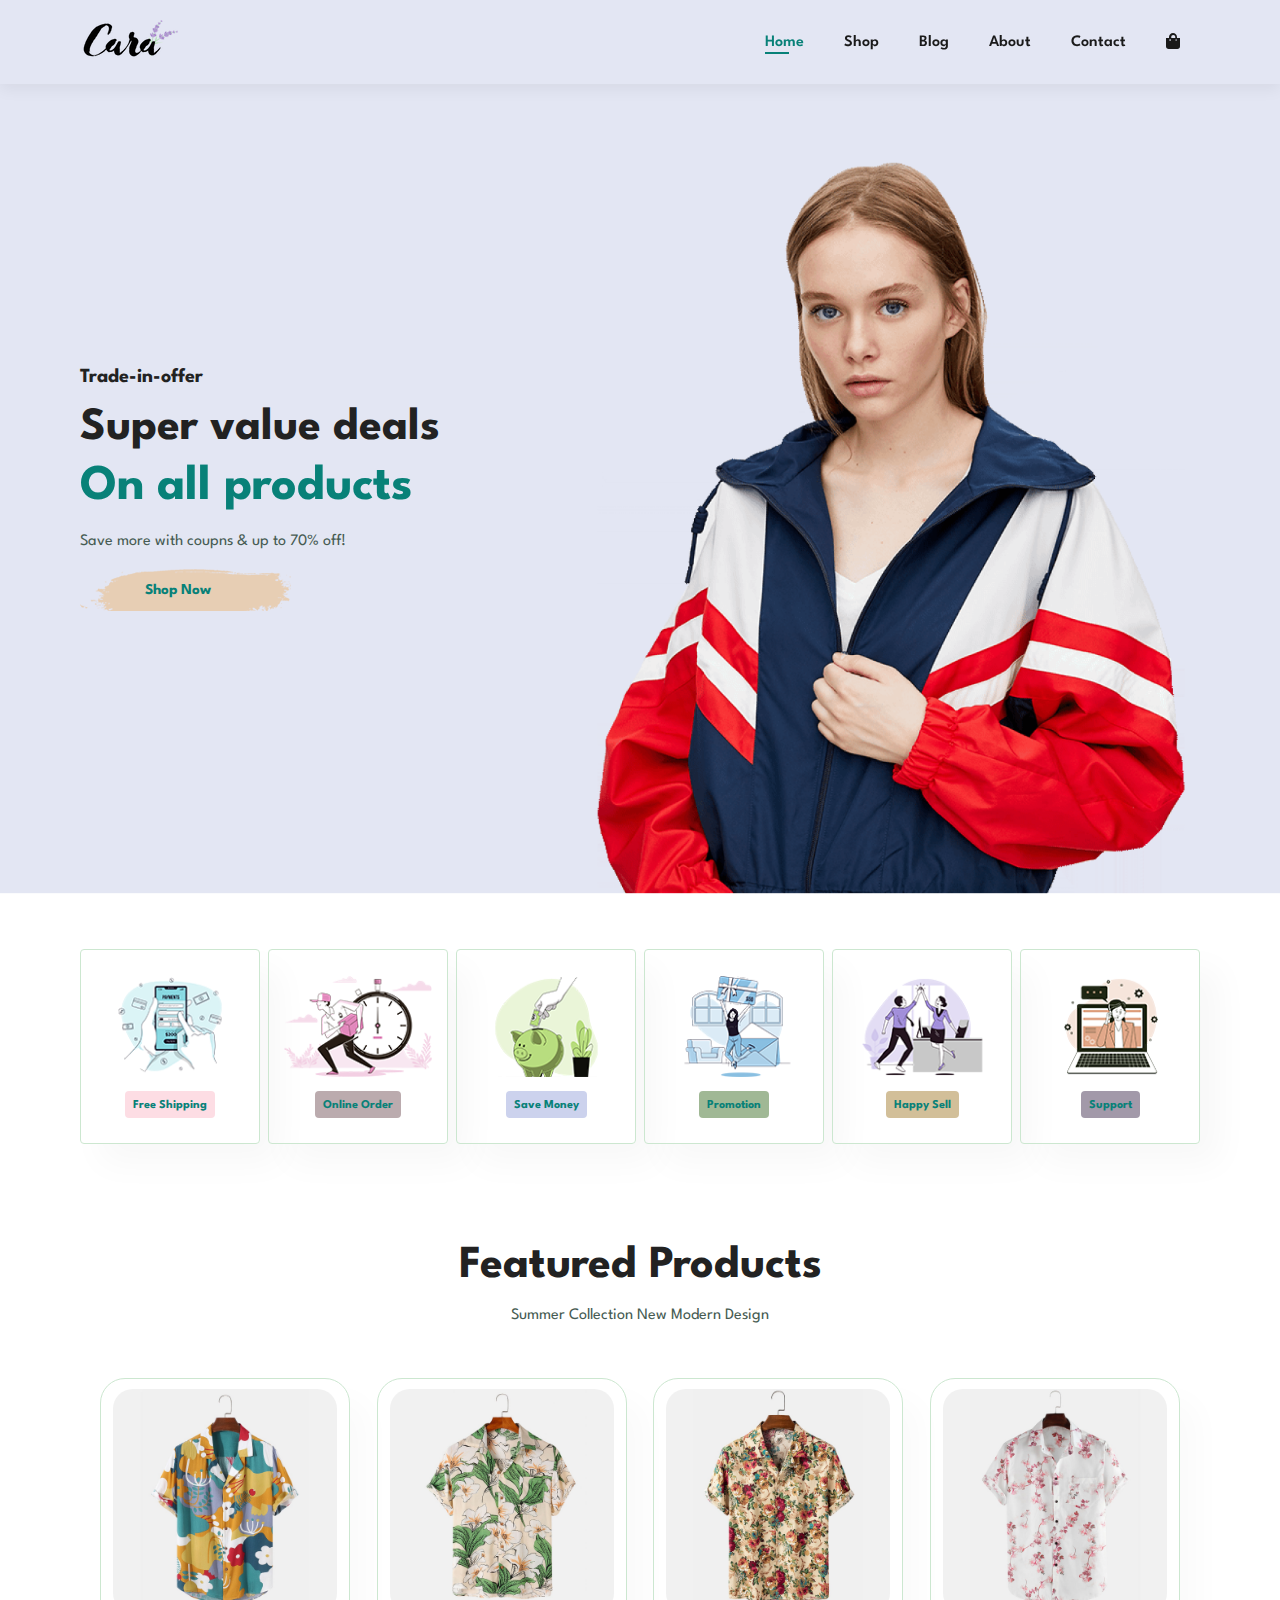
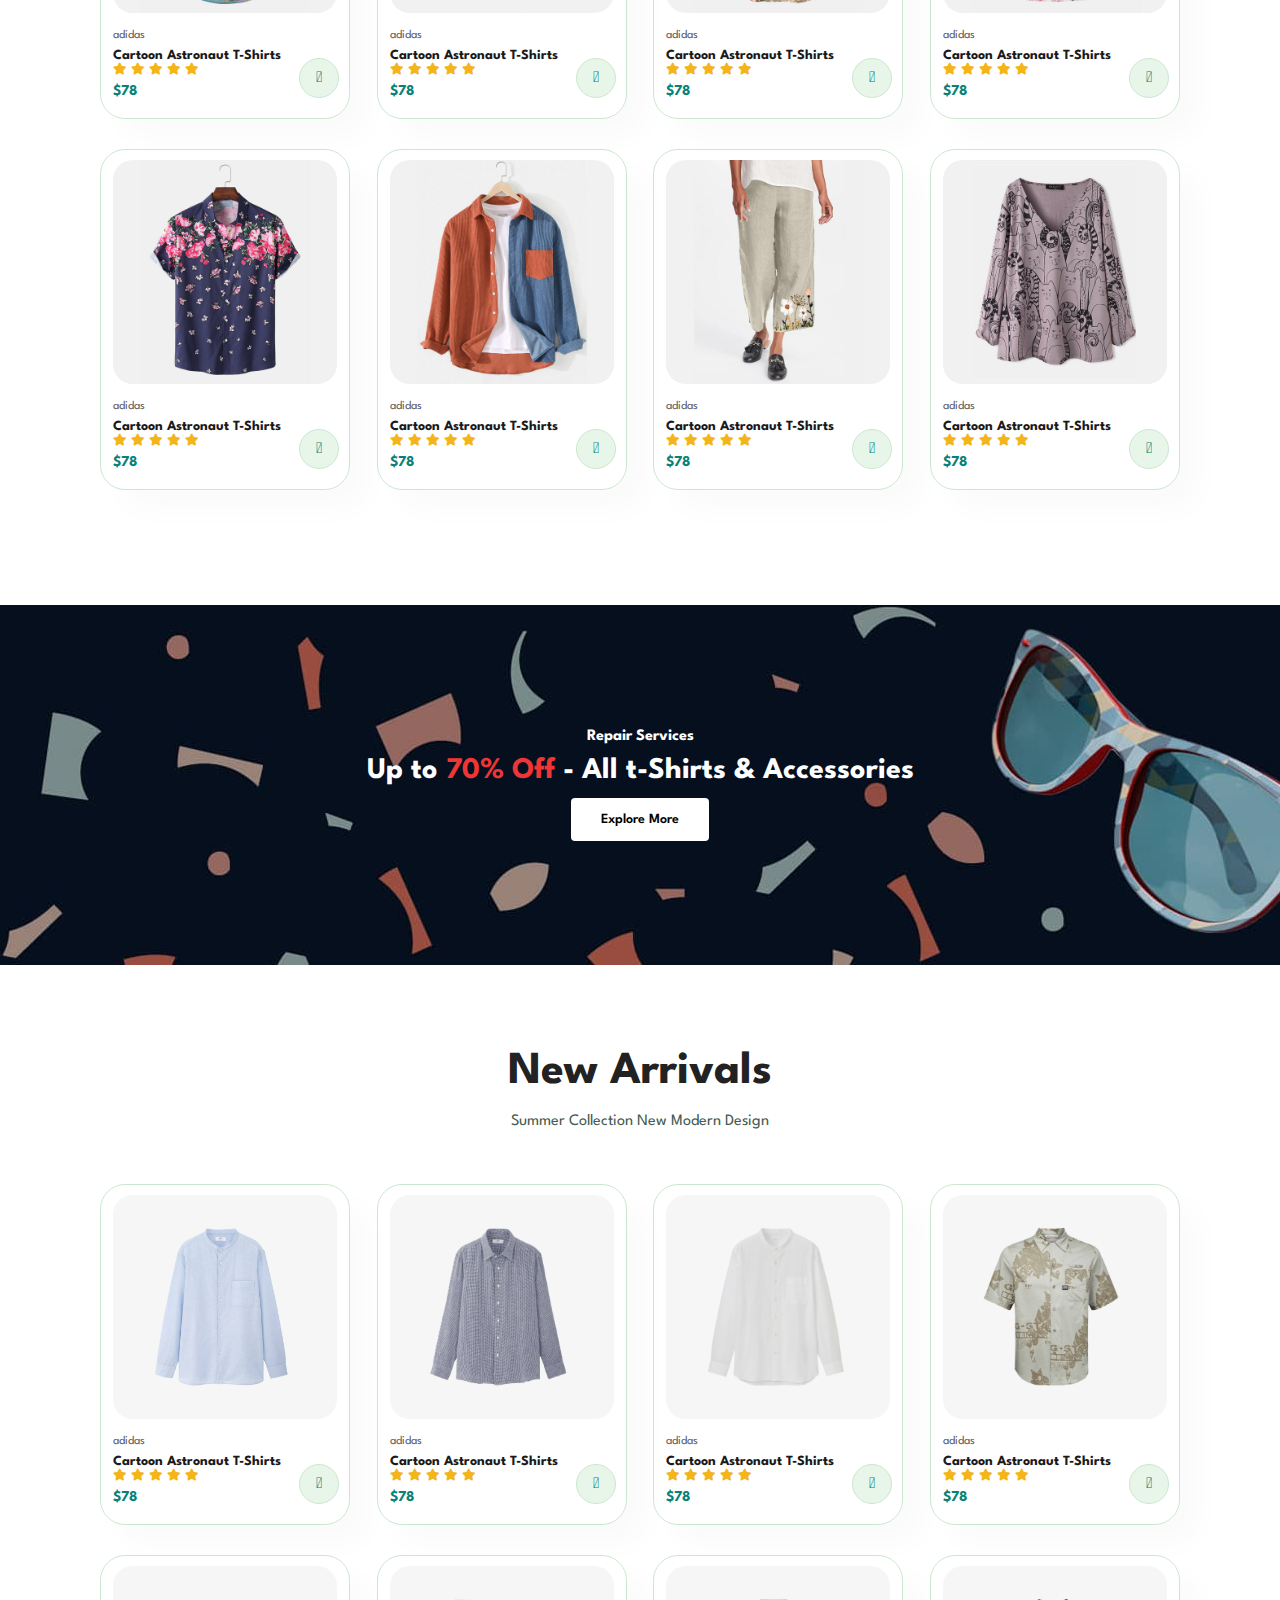
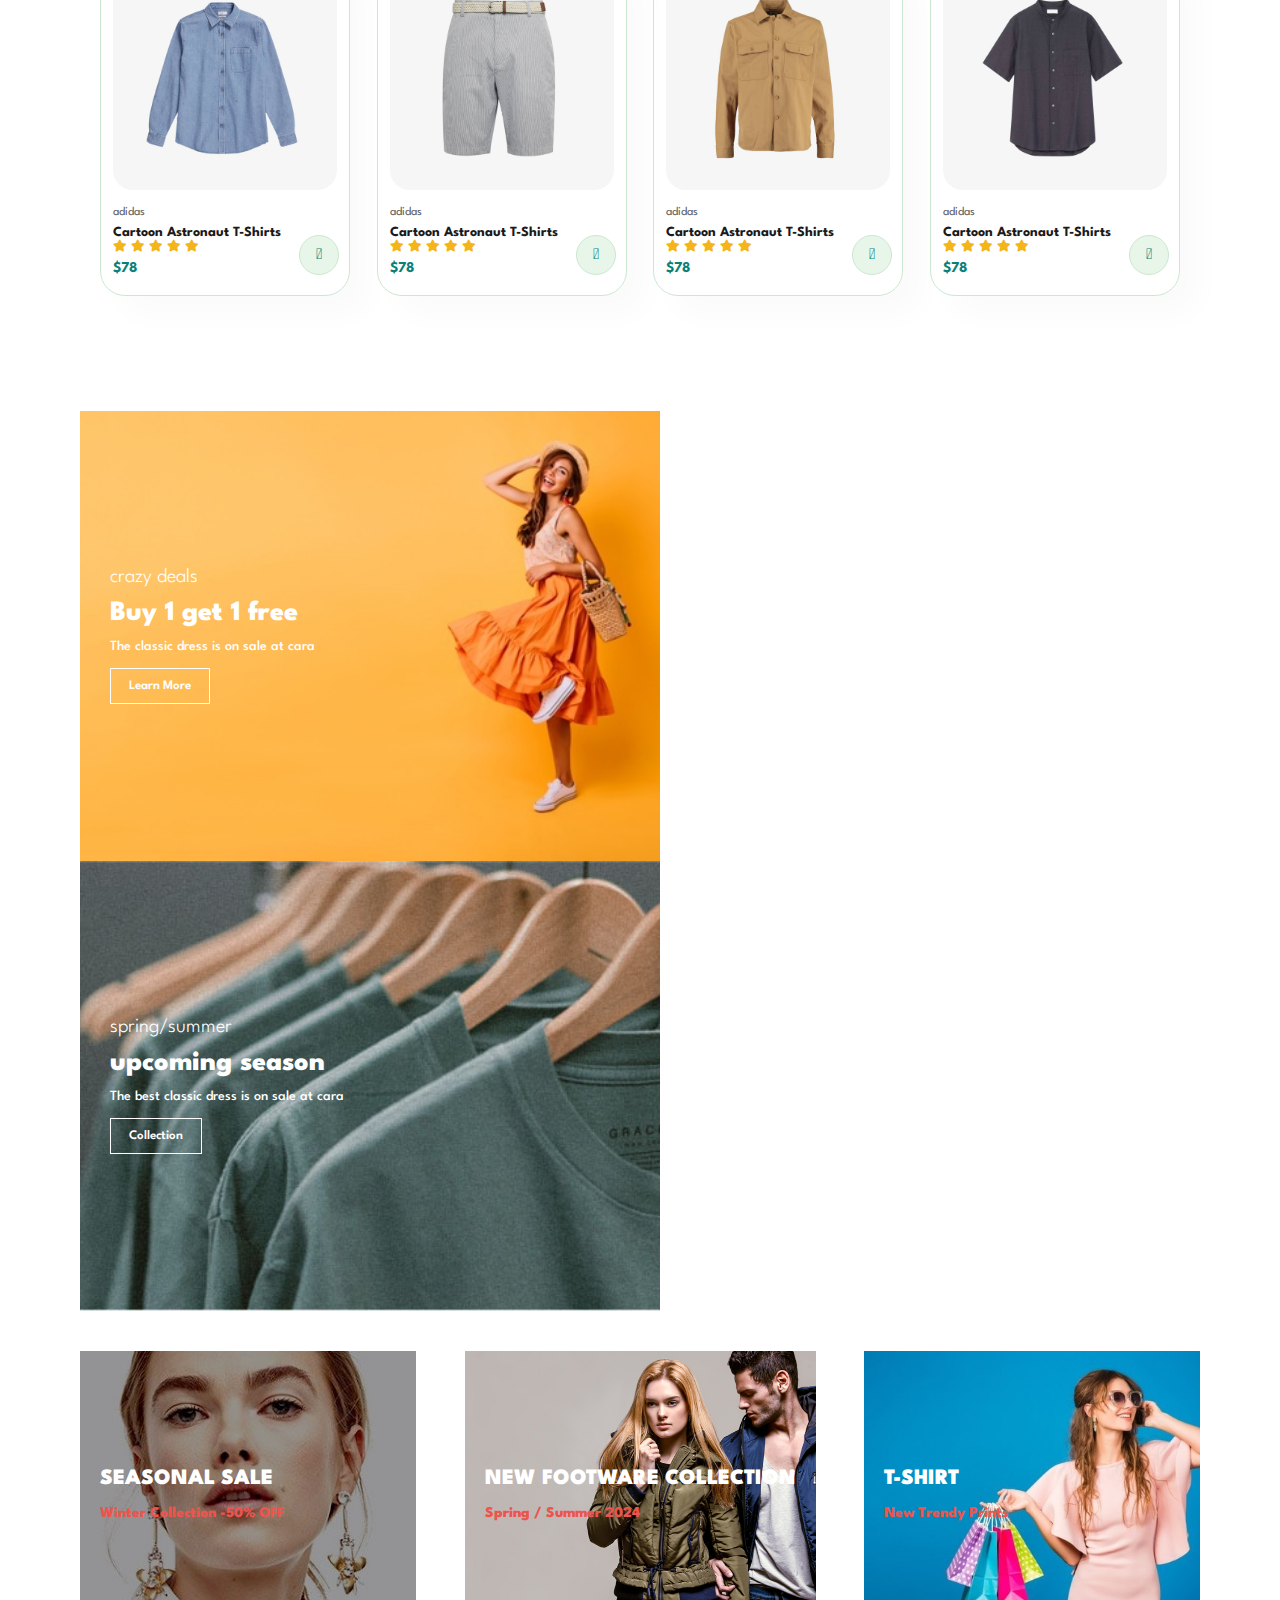
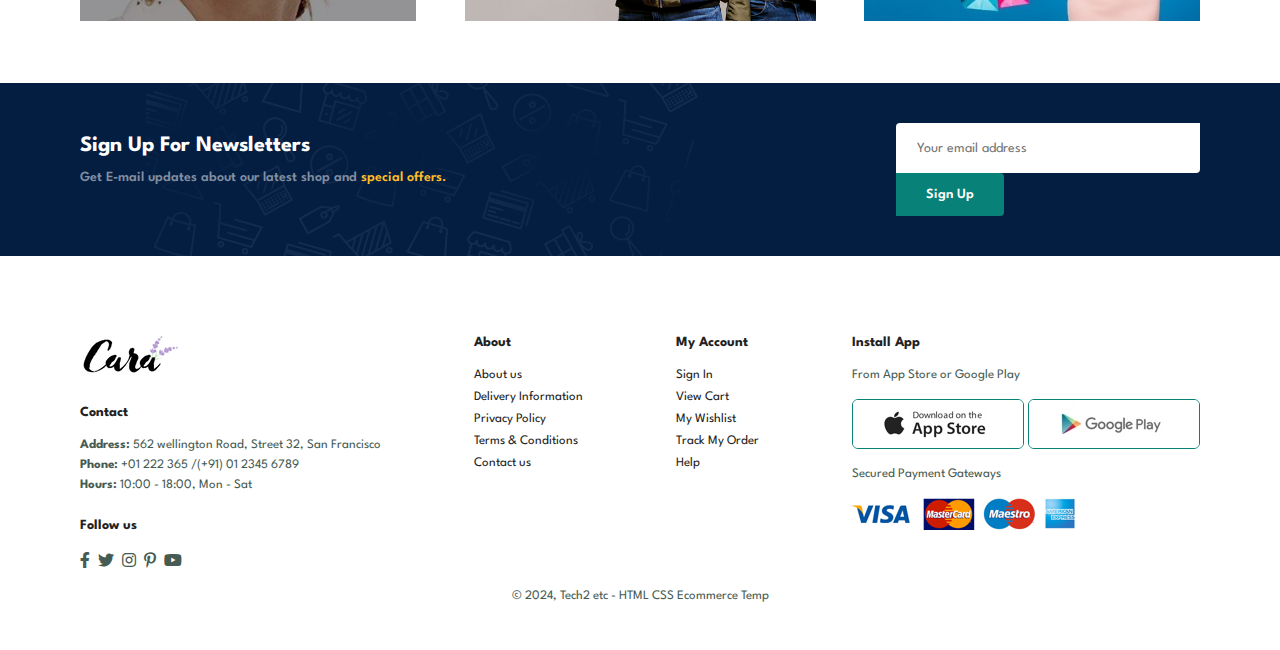
<file: index.html>
<!DOCTYPE html>
<html lang="en">

    <head>
        <meta charset="UTF-8">
        <meta http-equiv="X-UA-Compatible" content="IE=edge">
        <meta name="viewport" content="width=device-width, initial-scale=1.0">
        <title>E-Commerce Website</title>
        <!-- Font awesome icons-->
        <link rel="stylesheet" href="https://pro.fontawesome.com/releases/v5.10.0/css/all.css" />

        <link rel="stylesheet" href="style.css">
    </head>

    <body>

        <section id="header">
            <a href="#"><img src="img/logo.png" class="logo" alt=""></a>

            <div>
                <ul id="navbar">
                    <li><a class="active" href="index.html">Home</a></li>
                    <li><a href="shop.html">Shop</a></li>
                    <li><a href="blog.html">Blog</a></li>
                    <li><a href="about.html">About</a></li>
                    <li><a href="contact.html">Contact</a></li>
                    <li id="lg-bag"><a href="cart.html"><i class="fa fa-shopping-bag"></i></a></li>
                    <a href="#" id="close"><i class="far fa-times"></i></a>
                </ul>
            </div>
            <div id="mobile">
                <a href="cart.html"><i class="fa fa-shopping-bag"></i></a>              
                <i id="bar" class="fas fa-outdent"></i>
            </div>
        </section>

        <section id="hero">
              <h4>Trade-in-offer</h4>
              <h2>Super value deals</h2>
              <h1>On all products</h1>
              <p>Save more with coupns & up to 70% off!</p>
              <button>Shop Now</button>  
            
        </section>

        <section id="feature" class="section-p1">
                <div class="fe-box">
                    <img src="img/features/f1.png" alt="">
                    <h6>Free Shipping</h6>
                </div>
                <div class="fe-box">
                    <img src="img/features/f2.png" alt="">
                    <h6>Online Order</h6>
                </div>
                <div class="fe-box">
                    <img src="img/features/f3.png" alt="">
                    <h6>Save Money</h6>
                </div>
                <div class="fe-box">
                    <img src="img/features/f4.png" alt="">
                    <h6>Promotion</h6>
                </div>
                <div class="fe-box">
                    <img src="img/features/f5.png" alt="">
                    <h6>Happy Sell</h6>
                </div>
                <div class="fe-box">
                    <img src="img/features/f6.png" alt="">
                    <h6>Support</h6>
                </div>
        </section>

        <section id="product1" class="section-p1">
                <h2>Featured Products</h2>
                <p>Summer Collection New Modern Design</p>
                <div class="pro-container">
                    <div class="pro">
                        <img src="img/products/f1.jpg" alt="">
                        <div class="des">
                            <span>adidas</span>
                            <h5>Cartoon Astronaut T-Shirts</h5>
                            <div class="star">
                                <i class="fas fa-star"></i>
                                <i class="fas fa-star"></i>
                                <i class="fas fa-star"></i>
                                <i class="fas fa-star"></i>
                                <i class="fas fa-star"></i>  
                            </div>
                            <h4>$78</h4>
                        </div>
                        <a href="#"><i class="fal fa-shopping-cart cart"></i></a>
                    </div>

                    <div class="pro">
                        <img src="img/products/f2.jpg" alt="">
                        <div class="des">
                            <span>adidas</span>
                            <h5>Cartoon Astronaut T-Shirts</h5>
                            <div class="star">
                                <i class="fas fa-star"></i>
                                <i class="fas fa-star"></i>
                                <i class="fas fa-star"></i>
                                <i class="fas fa-star"></i>
                                <i class="fas fa-star"></i>  
                            </div>
                            <h4>$78</h4>
                        </div>
                        <a href="#"><i class="fal fa-shopping-cart cart"></i></a>
                    </div>

                    <div class="pro">
                        <img src="img/products/f3.jpg" alt="">
                        <div class="des">
                            <span>adidas</span>
                            <h5>Cartoon Astronaut T-Shirts</h5>
                            <div class="star">
                                <i class="fas fa-star"></i>
                                <i class="fas fa-star"></i>
                                <i class="fas fa-star"></i>
                                <i class="fas fa-star"></i>
                                <i class="fas fa-star"></i>  
                            </div>
                            <h4>$78</h4>
                        </div>
                        <a href="#"><i class="fal fa-shopping-cart cart"></i></a>
                    </div>

                    <div class="pro">
                        <img src="img/products/f4.jpg" alt="">
                        <div class="des">
                            <span>adidas</span>
                            <h5>Cartoon Astronaut T-Shirts</h5>
                            <div class="star">
                                <i class="fas fa-star"></i>
                                <i class="fas fa-star"></i>
                                <i class="fas fa-star"></i>
                                <i class="fas fa-star"></i>
                                <i class="fas fa-star"></i>  
                            </div>
                            <h4>$78</h4>
                        </div>
                        <a href="#"><i class="fal fa-shopping-cart cart"></i></a>
                    </div>

                    <div class="pro">
                        <img src="img/products/f5.jpg" alt="">
                        <div class="des">
                            <span>adidas</span>
                            <h5>Cartoon Astronaut T-Shirts</h5>
                            <div class="star">
                                <i class="fas fa-star"></i>
                                <i class="fas fa-star"></i>
                                <i class="fas fa-star"></i>
                                <i class="fas fa-star"></i>
                                <i class="fas fa-star"></i>  
                            </div>
                            <h4>$78</h4>
                        </div>
                        <a href="#"><i class="fal fa-shopping-cart cart"></i></a>
                    </div>

                    <div class="pro">
                        <img src="img/products/f6.jpg" alt="">
                        <div class="des">
                            <span>adidas</span>
                            <h5>Cartoon Astronaut T-Shirts</h5>
                            <div class="star">
                                <i class="fas fa-star"></i>
                                <i class="fas fa-star"></i>
                                <i class="fas fa-star"></i>
                                <i class="fas fa-star"></i>
                                <i class="fas fa-star"></i>  
                            </div>
                            <h4>$78</h4>
                        </div>
                        <a href="#"><i class="fal fa-shopping-cart cart"></i></a>
                    </div>

                    <div class="pro">
                        <img src="img/products/f7.jpg" alt="">
                        <div class="des">
                            <span>adidas</span>
                            <h5>Cartoon Astronaut T-Shirts</h5>
                            <div class="star">
                                <i class="fas fa-star"></i>
                                <i class="fas fa-star"></i>
                                <i class="fas fa-star"></i>
                                <i class="fas fa-star"></i>
                                <i class="fas fa-star"></i>  
                            </div>
                            <h4>$78</h4>
                        </div>
                        <a href="#"><i class="fal fa-shopping-cart cart"></i></a>
                    </div>

                    <div class="pro">
                        <img src="img/products/f8.jpg" alt="">
                        <div class="des">
                            <span>adidas</span>
                            <h5>Cartoon Astronaut T-Shirts</h5>
                            <div class="star">
                                <i class="fas fa-star"></i>
                                <i class="fas fa-star"></i>
                                <i class="fas fa-star"></i>
                                <i class="fas fa-star"></i>
                                <i class="fas fa-star"></i>  
                            </div>
                            <h4>$78</h4>
                        </div>
                        <a href="#"><i class="fal fa-shopping-cart cart"></i></a>
                    </div>

                </div>
        </section>

        <section id="banner" class="section-m1">
            <h4>Repair Services </h4>
            <h2>Up to <span>70% Off</span> - All t-Shirts & Accessories</h2>
            <button class="normal">Explore More</button>
        </section>

        <section id="product1" class="section-p1">
            <h2>New Arrivals</h2>
            <p>Summer Collection New Modern Design</p>
            <div class="pro-container">
                <div class="pro">
                    <img src="img/products/n1.jpg" alt="">
                    <div class="des">
                        <span>adidas</span>
                        <h5>Cartoon Astronaut T-Shirts</h5>
                        <div class="star">
                            <i class="fas fa-star"></i>
                            <i class="fas fa-star"></i>
                            <i class="fas fa-star"></i>
                            <i class="fas fa-star"></i>
                            <i class="fas fa-star"></i>  
                        </div>
                        <h4>$78</h4>
                    </div>
                    <a href="#"><i class="fal fa-shopping-cart cart"></i></a>
                </div>

                <div class="pro">
                    <img src="img/products/n2.jpg" alt="">
                    <div class="des">
                        <span>adidas</span>
                        <h5>Cartoon Astronaut T-Shirts</h5>
                        <div class="star">
                            <i class="fas fa-star"></i>
                            <i class="fas fa-star"></i>
                            <i class="fas fa-star"></i>
                            <i class="fas fa-star"></i>
                            <i class="fas fa-star"></i>  
                        </div>
                        <h4>$78</h4>
                    </div>
                    <a href="#"><i class="fal fa-shopping-cart cart"></i></a>
                </div>

                <div class="pro">
                    <img src="img/products/n3.jpg" alt="">
                    <div class="des">
                        <span>adidas</span>
                        <h5>Cartoon Astronaut T-Shirts</h5>
                        <div class="star">
                            <i class="fas fa-star"></i>
                            <i class="fas fa-star"></i>
                            <i class="fas fa-star"></i>
                            <i class="fas fa-star"></i>
                            <i class="fas fa-star"></i>  
                        </div>
                        <h4>$78</h4>
                    </div>
                    <a href="#"><i class="fal fa-shopping-cart cart"></i></a>
                </div>

                <div class="pro">
                    <img src="img/products/n4.jpg" alt="">
                    <div class="des">
                        <span>adidas</span>
                        <h5>Cartoon Astronaut T-Shirts</h5>
                        <div class="star">
                            <i class="fas fa-star"></i>
                            <i class="fas fa-star"></i>
                            <i class="fas fa-star"></i>
                            <i class="fas fa-star"></i>
                            <i class="fas fa-star"></i>  
                        </div>
                        <h4>$78</h4>
                    </div>
                    <a href="#"><i class="fal fa-shopping-cart cart"></i></a>
                </div>

                <div class="pro">
                    <img src="img/products/n5.jpg" alt="">
                    <div class="des">
                        <span>adidas</span>
                        <h5>Cartoon Astronaut T-Shirts</h5>
                        <div class="star">
                            <i class="fas fa-star"></i>
                            <i class="fas fa-star"></i>
                            <i class="fas fa-star"></i>
                            <i class="fas fa-star"></i>
                            <i class="fas fa-star"></i>  
                        </div>
                        <h4>$78</h4>
                    </div>
                    <a href="#"><i class="fal fa-shopping-cart cart"></i></a>
                </div>

                <div class="pro">
                    <img src="img/products/n6.jpg" alt="">
                    <div class="des">
                        <span>adidas</span>
                        <h5>Cartoon Astronaut T-Shirts</h5>
                        <div class="star">
                            <i class="fas fa-star"></i>
                            <i class="fas fa-star"></i>
                            <i class="fas fa-star"></i>
                            <i class="fas fa-star"></i>
                            <i class="fas fa-star"></i>  
                        </div>
                        <h4>$78</h4>
                    </div>
                    <a href="#"><i class="fal fa-shopping-cart cart"></i></a>
                </div>

                <div class="pro">
                    <img src="img/products/n7.jpg" alt="">
                    <div class="des">
                        <span>adidas</span>
                        <h5>Cartoon Astronaut T-Shirts</h5>
                        <div class="star">
                            <i class="fas fa-star"></i>
                            <i class="fas fa-star"></i>
                            <i class="fas fa-star"></i>
                            <i class="fas fa-star"></i>
                            <i class="fas fa-star"></i>  
                        </div>
                        <h4>$78</h4>
                    </div>
                    <a href="#"><i class="fal fa-shopping-cart cart"></i></a>
                </div>

                <div class="pro">
                    <img src="img/products/n8.jpg" alt="">
                    <div class="des">
                        <span>adidas</span>
                        <h5>Cartoon Astronaut T-Shirts</h5>
                        <div class="star">
                            <i class="fas fa-star"></i>
                            <i class="fas fa-star"></i>
                            <i class="fas fa-star"></i>
                            <i class="fas fa-star"></i>
                            <i class="fas fa-star"></i>  
                        </div>
                        <h4>$78</h4>
                    </div>
                    <a href="#"><i class="fal fa-shopping-cart cart"></i></a>
                </div>

            </div>
        </section>

        <section id="sm-banner" class="section-p1">
            <div class="banner-box">
                <h4>crazy deals</h4>
                <h2>Buy 1 get 1 free</h2>
                <span>The classic dress is on sale at cara</span>
                <button class="white">Learn More</button>
            </div>
            <div class="banner-box banner-box2">
                <h4>spring/summer</h4>
                <h2>upcoming season</h2>
                <span>The best classic dress is on sale at cara</span>
                <button class="white">Collection</button>
            </div>
        </section>

        <section id="banner3">
            <div class="banner-box">
                <h2>SEASONAL SALE</h2>
                <h3>Winter Collection -50% OFF</h3>
            </div>
            <div class=" banner-box banner-box2">
                <h2>NEW FOOTWARE COLLECTION</h2>
                <h3>Spring / Summer 2024</h3>
            </div>
            <div class="banner-box banner-box3">
                <h2>T-SHIRT</h2>
                <h3>New Trendy Prints</h3>
            </div>
        </section>

        <section id="newsletter" class="section-p1 section-m1" >
            <div class="newstext">
                <h4>Sign Up For Newsletters</h4>
                <p>Get E-mail updates about our latest shop and <span>special offers.</span></p>
            </div>
            <div class="form">
                <input type="text" placeholder="Your email address">
                <button class="normal">Sign Up</button>
            </div>
        </section>

        <footer class="section-p1">
            <div class="col">
                <img class="logo" src="img/logo.png" alt="">
                <h4>Contact</h4>
                <p><strong>Address: </strong> 562 wellington Road, Street 32, San Francisco</p>
                <p><strong>Phone: </strong> +01 222 365 /(+91) 01 2345 6789</p>
                <p><strong>Hours: </strong> 10:00 - 18:00, Mon - Sat</p>
                <div class="follow">
                    <h4>Follow us</h4>
                    <div class="icon">
                        <i class="fab fa-facebook-f"></i>
                        <i class="fab fa-twitter"></i>
                        <i class="fab fa-instagram"></i>
                        <i class="fab fa-pinterest-p"></i>
                        <i class="fab fa-youtube"></i>
                    </div>
                </div> 
            </div>

            <div class="col">
                <h4>About</h4>
                <a href="#">About us</a>
                <a href="#">Delivery Information</a>
                <a href="#">Privacy Policy</a>
                <a href="#">Terms & Conditions</a>
                <a href="#">Contact us</a>
            </div>

            <div class="col">
                <h4>My Account</h4>
                <a href="#">Sign In</a>
                <a href="#">View Cart</a>
                <a href="#">My Wishlist</a>
                <a href="#">Track My Order</a>
                <a href="#">Help</a>
            </div>

            <div class="col install">
                <h4>Install App</h4>
                <p>From App Store or Google Play</p>
                <div class="row">
                    <img src="img/pay/app.jpg" alt="">
                    <img src="img/pay/play.jpg" alt="">
                </div>
                <p>Secured Payment Gateways </p>
                <img src="img/pay/pay.png" alt="">
            </div>

            <div class="copyright">
                <p>&copy; 2024, Tech2 etc - HTML CSS Ecommerce Temp</p>
            </div>

        </footer>

        <script src="script.js"></script>
    </body>

</html>
</file>
<file: style.css>
@import url("https://fonts.googleapis.com/css2?family=Spartan:wght@100;200;300;400;500;600;700;800;900&display=swap");
* {
  margin: 0;
  padding: 0;
  box-sizing: border-box;
  font-family: "Spartan", sans-serif;
}

html {
  scroll-behavior: smooth;
}

/* Global Styles */

h1 {
  font-size: 50px;
  line-height: 64px;
  color: #222;
}

h2 {
  font-size: 46px;
  line-height: 54px;
  color: #222;
}

h4 {
  font-size: 20px;
  color: #222;
}

h6 {
  font-weight: 700;
  font-size: 12px;
}

p {
  font-size: 16px;
  color: #465b52;
  margin: 15px 0 20px 0;
}

.section-p1 {
  padding: 40px 80px;
}

.section-m1 {
  margin: 40px 0;
}

button.normal{
  font-size: 14px;
  font-weight: 600;
  padding: 15px 30px;
  color: #000;
  background-color: #fff;
  border-radius: 4px;
  cursor: pointer;
  border: none;
  outline: none;
  transition: 0.2s;
}

button.white{
  font-size: 13px;
  font-weight: 600;
  padding: 11px 18px;
  color: #fff;
  background-color: transparent;
  cursor: pointer;
  border: 1px solid #fff;
  outline: none;
  transition: 0.2s;
}

body {
  width: 100%;
}

#header{
  display: flex;
  align-items: center;
  justify-content: space-between;
  padding: 20px 80px;
  background: #e3e6f3;
  box-shadow: 0 5px 15px rgba(0, 0, 0, 0.06);
  z-index: 999;
  position: sticky;
  top: 0;
  left: 0;

}

#navbar{
  display: flex;
  align-items: center;
  justify-content: center;
}

#navbar li{
  list-style: none;
  padding: 0 20px;
  position: relative;
}

#navbar li a{
  text-decoration: none;
  font-size: 16px;
  font-weight: 600;
  color: #1a1a1a;
  transition: 0.3s ease;
}

#navbar li a:hover,
#navbar li a.active{
  color: #088178;
}

#navbar li a.active::after,
#navbar li a:hover::after {
  content: "";
  width: 30%;
  height: 2px;
  background:#088178 ;
  position: absolute;
  bottom: -4px;
  left: 20px;
}
#mobile{
  display: none;
  align-items: center;
}

#close{
  display: none;
}

#hero {
  background-image: url("img/hero4.png");
  height: 90vh;
  width: 100%;
  background-size: cover;
  background-position: top 25% right 0;
  padding: 0 80px;
  display: flex;
  flex-direction: column;
  align-items: flex-start;
  justify-content: center;
}

#hero h4{
  padding-bottom: 15px;
}

#hero h1{
  color: #088178;
}

#hero button{
  background-image: url(img/button.png);
  background-color: transparent;
  color: #088178;
  border: 0;
  padding: 14px 80px 14px 65px;
  background-repeat: no-repeat;
  cursor: pointer;
  font-weight: 700;
  font-size: 15px;
}
#feature {
  display: flex;
  align-items: center;
  justify-content: space-between;
  flex-wrap: wrap;
}

#feature .fe-box{
  width: 180px;
  text-align: center;
  padding: 25px 15px;
  box-shadow:20px 20px 34px rgba(0, 0, 0, 0.03) ;
  border: 1px solid #cce7d0;
  border-radius: 4px;
  margin: 15px 0;
}

#feature .fe-box:hover{
  box-shadow:10px 10px 54px rgba(70,62, 221, 0.1) ;
}

#feature .fe-box img {
  width: 100%;
  margin-bottom: 10px;
}

#feature .fe-box h6{
  display: inline-block;
  padding: 9px 8px 6px 8px;
  line-height: 1;
  border-radius: 4px;
  color: #088178;
  background-color: #fddde4;
}

#feature .fe-box:nth-child(2) h6{
  background-color: #bbabae;
}

#feature .fe-box:nth-child(3) h6{
  background-color: #ccd2ed;
}

#feature .fe-box:nth-child(4) h6{
  background-color: #a0b895;
}

#feature .fe-box:nth-child(5) h6{
  background-color: #d2bf99;
}

#feature .fe-box:nth-child(6) h6{
  background-color: #a299a9;
}

#product1{
  text-align: center;
}

#product1 .pro-container{
  display: flex;
  justify-content: space-between;
  padding: 20px;
  flex-wrap: wrap;
}

#product1 .pro{
  width: 23%;
  min-width: 250px;
  padding: 10px 12px;
  border: 1px solid #cce7d0;
  border-radius: 25px;
  cursor: pointer;
  box-shadow: 20px 20px 30px rgba(0, 0, 0, 0.02);
  margin: 15px 0;
  transition: 0.2s ease;
  position: relative;
}

#product1 .pro:hover{
  box-shadow: 20px 20px 30px rgba(0, 0, 0, 0.06);
}

#product1 .pro img{
  width: 100%;
  border-radius: 20px;
}

#product1 .pro .des{
  text-align: start;
  padding: 10px 0;
}

#product1 .pro .des span{
  color: #606063;
  font-size: 12px;
}

#product1 .pro .des h5{
  padding-top: 7px;
  color: #1a1a1a;
  font-size: 14px;
}

#product1 .pro .des i{
  font-size: 12px;
  color: rgb(243, 181, 25);
}

#product1 .pro .des h4{
  padding-top: 7px;
  font-size: 15px;
  font-weight: 700;
  color: #088178;
} 

#product1 .pro .cart{
  width: 40px;
  height: 40px;
  line-height: 40px;
  border-radius: 50px;
  background-color: #e8f6ea;
  font-weight: 500;
  color: #088178;
  border: 1px solid #cce7d0;
  position: absolute;
  bottom: 20px;
  right: 10px;
}

#banner{
  display: flex;
  flex-direction: column;
  justify-content: center;
  align-items: center;
  text-align: center;
  background-image: url("img/banner/b2.jpg");
  width: 100%;
  height: 40vh;
  background-size: cover;
  background-position: center;
}

#banner h4{
  color: #fff;
  font-size: 16px;
}

#banner h2{
  color: #fff;
  font-size: 30px;
  padding:#fff;
}

#banner h2 span{
  color:#ef3636 ;
}

#banner button:hover{
  background: #088178;
  color: #fff;
}

#sm-banner{
  display: flex;
  justify-content: space-between;
  flex-wrap: wrap;

}

#sm-banner .banner-box{
  display: flex;
  flex-direction: column;
  justify-content: center;
  align-items: flex-start;
  background-image: url("img/banner/b17.jpg");
  min-width: 580px;
  height: 50vh;
  background-size: cover;
  background-position: center;
  padding:30px;
}


#sm-banner .banner-box2{
  background-image: url("img/banner/b10.jpg");
}

#sm-banner h4{
  color: #fff;
  font-size: 20px;
  font-weight: 300;
}

#sm-banner h2{
  color: #fff;
  font-size: 28px;
  font-weight: 800;
}

#sm-banner span{
  color: #fff;
  font-size: 14px;
  font-weight: 500;
  padding-bottom: 15px;
}

#sm-banner .banner-box:hover button{
  background: #088178;
  border: 1px solid#088178;
}

#banner3{
  display: flex;
  justify-content: space-between;
  flex-wrap: wrap;
  padding: 0 80px;
}

#banner3 .banner-box{
  display: flex;
  flex-direction: column;
  justify-content: center;
  align-items: flex-start;
  background-image: url("img/banner/b7.jpg");
  min-width: 30%;
  height: 30vh;
  background-size: cover;
  background-position: center;
  padding:20px;
  margin-bottom: 22px;
}

#banner3 .banner-box2{
  background-image: url("img/banner/b4.jpg");
}

#banner3 .banner-box3{
  background-image: url("img/banner/b18.jpg");
}


#banner3 h2{
  color: #fff;
  font-weight: 900;
  font-size: 22px;
}

#banner3 h3{
  color: #ec544e;
  font-weight: 800;
  font-size: 15px;
}

#newsletter{
  display: flex;
  justify-content: space-between;
  flex-wrap: wrap;
  align-items: center;
  background-image: url(img/banner/b14.png);
  background-repeat: no-repeat;
  background-position: 20% 30%;
  background-color: #041e42;
}

#newsletter h4{
  font-size: 22px;
  font-weight: 700;
  color: #fff;
}

#newsletter p{
  font-size: 14px;
  font-weight: 600;
  color: #818ea0;
}


#newsletter p span{
  color: #ffbd27;
}

#newsletter input{
  height: 3.125rem;
  padding: 0 1.25rem;
  font-size: 14px;
  width: 100%;
  border: 1px solid transparent;
  border-radius: 4px;
  outline: none;
  border-top-right-radius: 0;
  border-bottom-left-radius: 0;
}

#newsletter button{
  background-color: #088178;
  color: #fff;
  white-space: nowrap;
  border-top-left-radius: 0;
  border-bottom-left-radius: 0;
}

footer{
  display: flex;
  flex-wrap: wrap;
  justify-content: space-between;
}

footer .col{
  display: flex;
  flex-direction: column;
  align-items: flex-start;
  margin-bottom: 20px;
}

footer .logo{
  margin-bottom: 30px;
}

footer h4{
  font-size: 14px;
  padding-bottom: 20px;
}

footer p{
  font-size: 13px;
  margin: 0 0 8px 0;
}

footer a{
  font-size: 13px;
  text-decoration: none;
  color: #222;
  margin-bottom: 10px;
}


footer .follow{
  margin-top: 20px;
}

footer .follow i{
  color: #465b52;
  padding-right: 4px;
  cursor: pointer;
}

footer .install .row img{
  border: 1px solid #088178;
  border-radius: 6px;
}

footer .install img{
  margin: 10px 0 15px 0;
}

footer .follow i:hover,
footer a:hover{
  color: #088178;
}

footer .copyright{
  width: 100%;
  text-align: center;
}

@media (max-width : 799px){
  .section-p1{
    padding: 40px 40px;
  }

   #navbar {
    display: flex;
    flex-direction: column;
    align-items: flex-start;
    justify-content: flex-start;
    position: fixed;
    top: 0;
    right: -300px;
    height: 100vh;
    width: 300px;
    background-color: #e3e6f3;
    box-shadow: 0 40px 60px rgba(0, 0, 0, 0.01);
    padding: 80px 0 0 10px;
    transition: 0.3s;

   }
   #navbar.active{
    right: 0px;
   }
   #navbar li{
    margin-bottom: 25px;
   }
   #mobile {
    display: flex;
    align-items: center;
   }
   #mobile i{
    color: #1a1a1a;
    font-size: 24px;
    padding-left: 20px;
   }
   #close{
    display: initial;
    position: absolute;
    top: 30px;
    left: 30px;
    color: #222;
    font-size: 24px;
   }
   #lg-bag{
    display: none;
   }

   #hero{
    height: 70vh;
    padding: 0 80px;
    background-position: top 30% right 30%;
   }

   #feature{
    justify-content: center;
   }
   #feature.fe-box{
    margin: 15px 15px;
   }
   #product1 .pro-container{
    justify-content: center;
   }
   #product.pro{
    margin: 15px;
   }
   #banner{
    height: 20vh;
   }
   #sm-banner .banner-box{
    min-width: 100%;
    height: 30vh;
   }
   #banner3{
    padding: 0 40px;
   }
   #banner3 .banner-box{
    width: 28%;
   }
   #newsletter .form{
    width: 70%;
   }
}

@media (max-width: 477px){
  .section-p1{
    padding: 20px;
  }
  #header {
    padding: 10px 30px;
  }
  h2 {
    font-size: 32px;
  }
  h1 {
    font-size: 32px;
  }
  #hero {
    padding: 0 20px;
    background-position: 55%;
  }
  #feature{
    justify-content: space-between;
  }
  #feature .fe-box{
    width: 155px;
    margin: 0 0 15px 0;
  }
  #feature .pro{
    width: 100%;
  }
  #banner{
    height: 40vh;
  }
  #sm-banner .banner-box{
    height: 40vh;
  }
  #sm-banner .banner-box2{
    margin-top: 20px;
  }
  #banner3{
    padding: 0 20px;
  }
  #banner3 .banner-box{
    width: 100%;
  }
  #newsletter {
    padding: 40px 20px;
  }
  #newsletter .form{
    width: 100%;
  }
  footer .copyright{
    text-align: start;
  }
}
</file>
